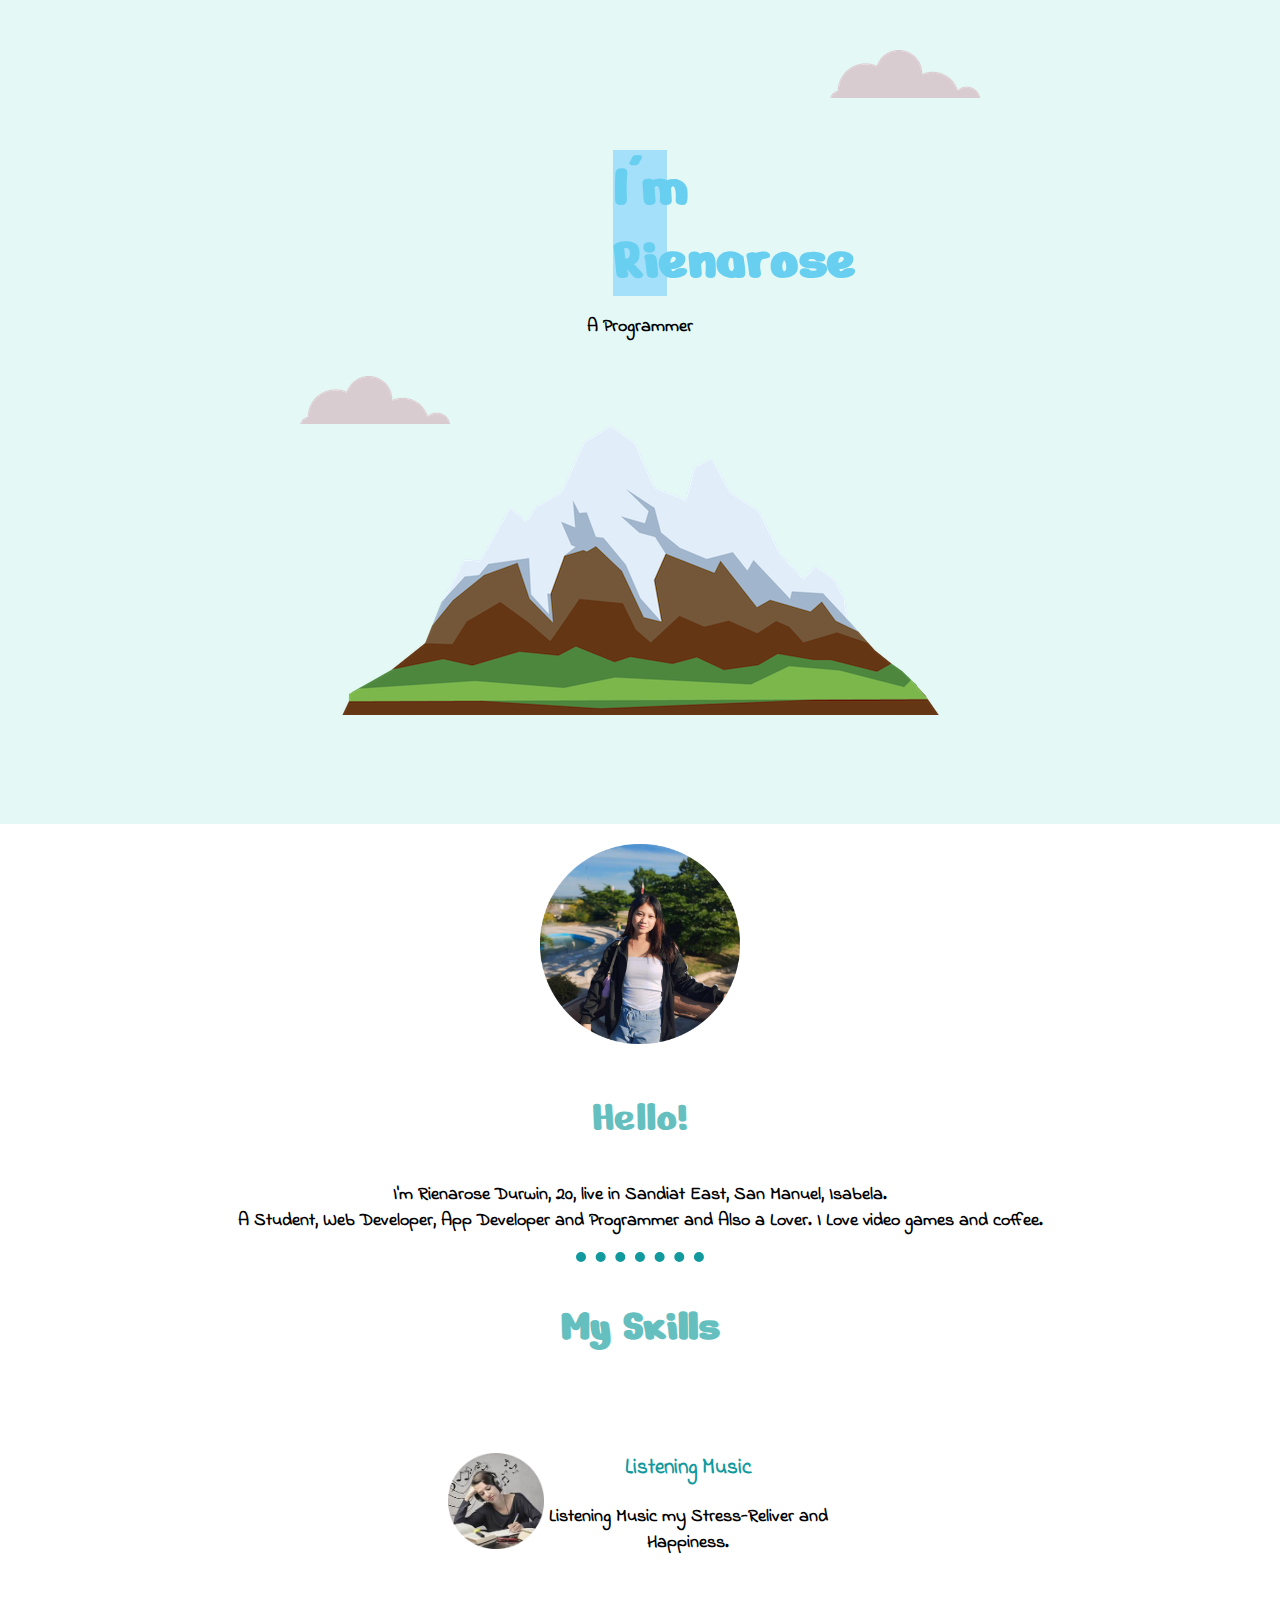
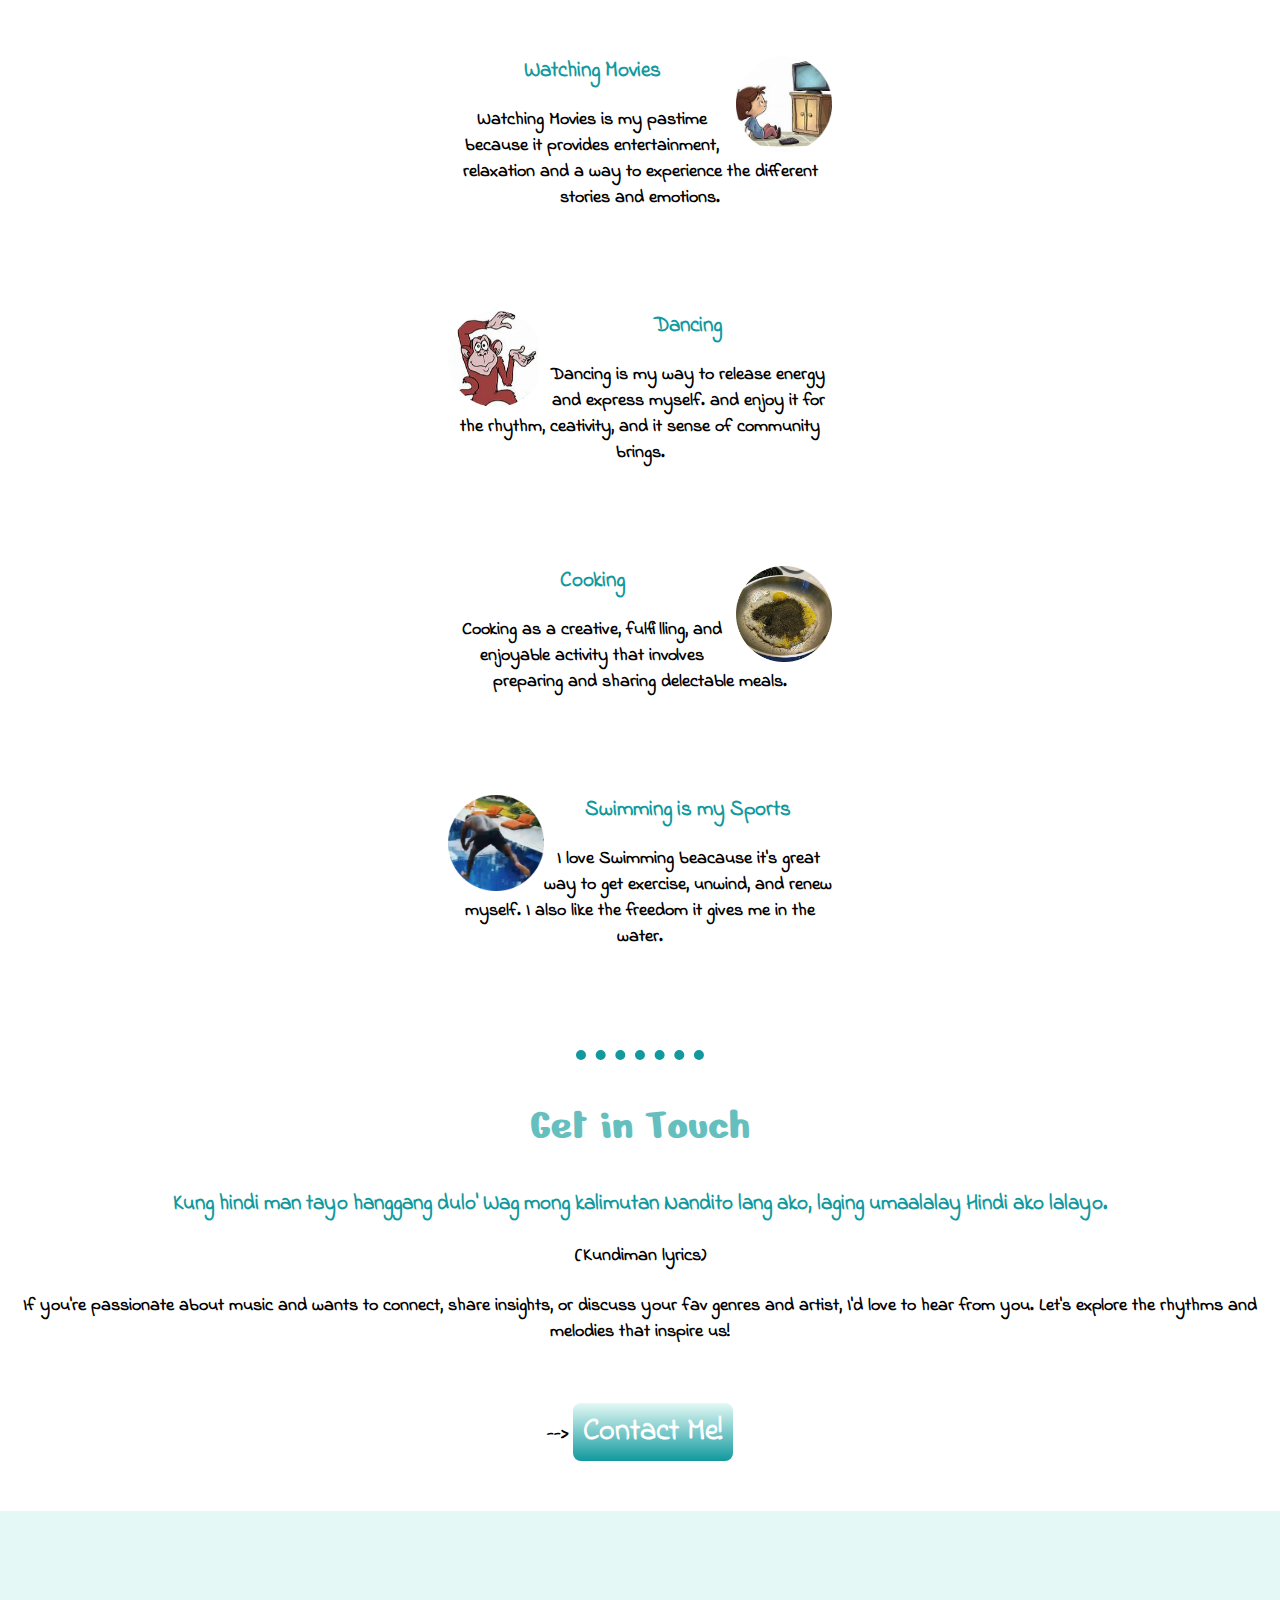
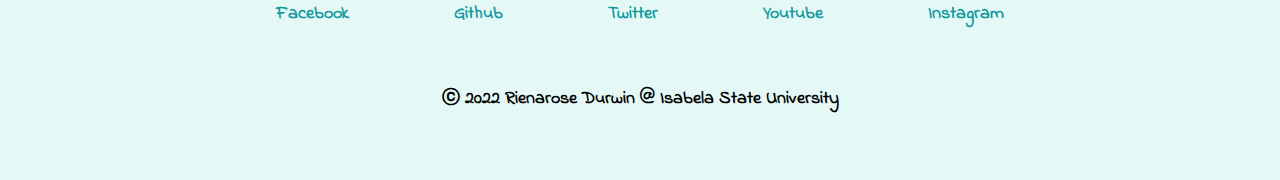
<file: index.html>
<!DOCTYPE html>
<html lang="en">
<head>
    <meta charset="UTF-8">
    <meta http-equiv="X-UA-Compatible" content="IE=edge">
    <meta name="viewport" content="width=device-width, initial-scale=1.0">
    <link rel="icon" href="image/mountain.png">
    <link rel="stylesheet" href="css/style.css">
    <link rel="stylesheet" href="kulit.html">
    <link rel="preconnect" href="https://fonts.googleapis.com">
    <link rel="preconnect" href="https://fonts.gstatic.com" crossorigin>
    <link href="https://fonts.googleapis.com/css2?family=Indie+Flower&display=swap" rel="stylesheet">
    <link rel="preconnect" href="https://fonts.googleapis.com">
    <link rel="preconnect" href="https://fonts.gstatic.com" crossorigin>
    <link href="https://fonts.googleapis.com/css2?family=Indie+Flower&family=Nerko+One&display=swap" rel="stylesheet">
    
    <title>My Website </title>
</head>
<body>
    <div class="top-container">
        <img class="top-cloud" src="image/cloud.png" alt="">

        <h1> I'm Rienarose </h1>
        <p> <b> A Programmer <b> </p>

        <img class="bottom-cloud" src="image/cloud.png" alt="">
        <img src="image/mountain.png" alt="">
    </div>    
      
    <div class="middle-container">
        <div class="profile">
            <img class= "proff" src="image/rose.png" alt="">
        <h2> Hello! </h2>
        <p> I'm Rienarose Durwin, 20, live in Sandiat East, San Manuel, Isabela. <br>A Student, Web Developer, App Developer and Programmer and Also a Lover. I Love video games and coffee. </p>
        </div>
    </div>
 <hr>
    <div class="skills"></div>
    <h2><b> My Skills </b></h2>
    
    <div class="skill-row">
            <img class= "skillImage1" src="image/music.png" alt="">
             <h3>Listening Music</h3>
             <p> Listening Music my Stress-Reliver and Happiness. </p>
        </div>
    
        <div class="skill-row">
            <img class= "skillImage2" src="image/watching.png" alt="">
            <h3> <b>Watching Movies</b> </h3>
        <p> Watching Movies is my pastime because it provides  entertainment, relaxation and a way to experience the different stories and emotions. </p>
          </div>
    </div>

    <div class="skill-row">
        <img class= "skillImage1" src="image/dancing.png" alt="">
         <h3>Dancing</h3>
         <p> Dancing is my way to release energy and express myself. and enjoy it for the rhythm, ceativity, and it sense of community brings.  </p>
    </div>
    <div class="skill-row">
        <img class= "skillImage2" src="image/egg.png" alt="">
        <h3> <b>Cooking</b> </h3>
    <p> Cooking as a creative, fulfilling, and enjoyable activity that involves preparing and sharing delectable meals.  </p>
      </div>
</div>
    
    <div class="skill-row">
        <img class= "skillImage1" src="image/swim.png" alt="">
         <h3>Swimming is my Sports</h3>
         <p> I love Swimming beacause it's great way to get exercise, unwind, and renew myself. I also like the freedom it gives me in the water. </p>
    </div>

    <hr>


    <div class="contact-me">
        
        <h2> Get in Touch </h2>
        <h3> Kung hindi man tayo hanggang dulo'
            Wag mong kalimutan
            Nandito lang ako, laging umaalalay
            Hindi ako lalayo.
         </h3>
         <h4><b>(Kundiman lyrics)</b></h4>
        <p> If you're passionate about music and wants to connect, share insights, or discuss your fav genres and artist, I'd love to hear from you. Let's explore the rhythms and melodies that inspire us! </p> -->
       <a href="notweb.html" class="button">   Contact Me!  </a>
        </div>
       
        <div class="bottom-container">
            <a class="footer-link" href="notweb.html"> Facebook </a>
            <a class="footer-link" href="notweb.html"> Github </a>
            <a class="footer-link" href="notweb.html"> Twitter </a>
            <a class="footer-link" href="notweb.html"> Youtube </a>
            <a class="footer-link" href="notweb.html"> Instagram </a>
           <p class="RAYAJ"> ⓒ 2022 Rienarose Durwin @ Isabela State University</p> 
         </div>
       
    
    </div>

</body>
</html>
</file>
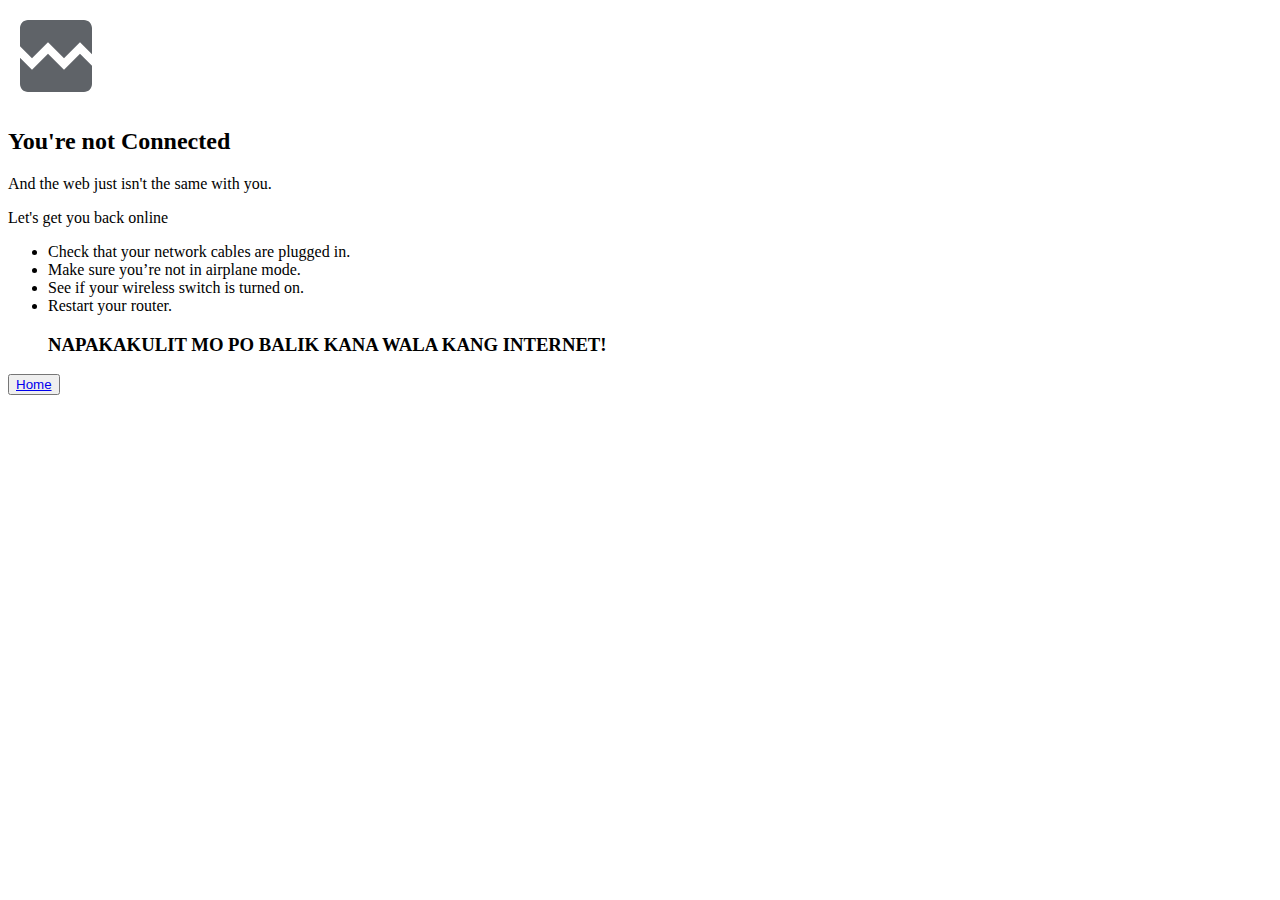
<file: kulit.html>
<!DOCTYPE html>
<html lang="en">
<head>
    <meta charset="UTF-8">
    <meta http-equiv="X-UA-Compatible" content="IE=edge">
    <meta name="viewport" content="width=device-width, initial-scale=1.0">
    <title>You’re not Connected</title>
    <link rel="stylesheet" href="css/stylee.css">
</head>
<body>
    <img class= "skillImage1" src="image/broken.png" alt="">
    <h2  Class= "header"> You're not Connected </h2>
    <p Class = TText>And the web just isn't the same with you. </p>
    <p Class = TText>Let's get you back online </p>
    <ul Class = TText>
        <li>Check that your network cables are plugged in.</li>
        <li>Make sure you’re not in airplane mode.</li>
        <li>See if your wireless switch is turned on.</li>
        <li>Restart your router.</li>
        <h3> NAPAKAKULIT MO PO BALIK KANA WALA KANG INTERNET! </h3>
    </ul>
    <button> <a href="index.html"> Home </a></button>
    
</body>
</html>
</file>
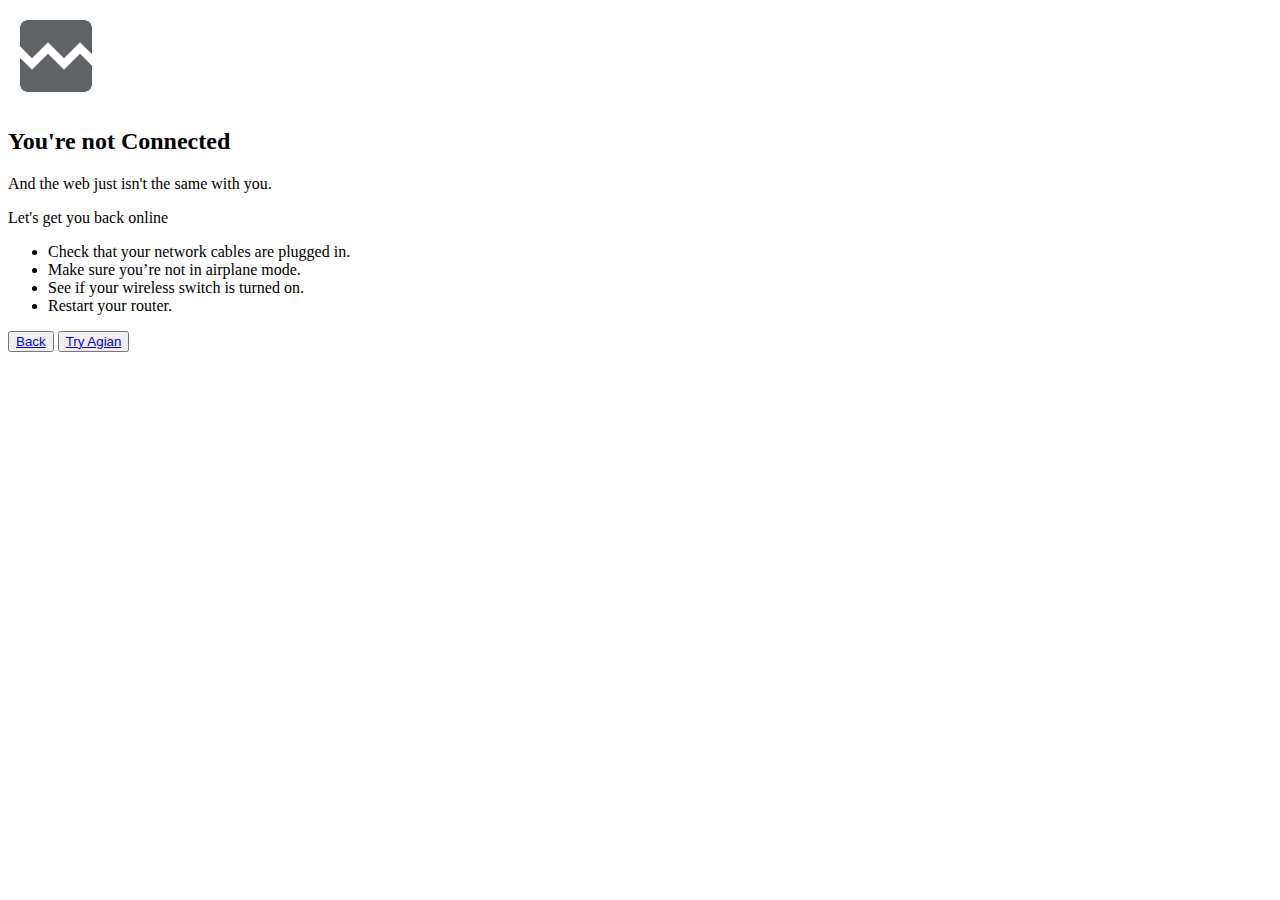
<file: notweb.html>
<!DOCTYPE html>
<html lang="en">
<head>
    <meta charset="UTF-8">
    <meta http-equiv="X-UA-Compatible" content="IE=edge">
    <meta name="viewport" content="width=device-width, initial-scale=1.0">
    <title>You’re not Connected</title>
    <link rel="stylesheet" href="css/stylee.css">
</head>
<body>
    <img class= "skillImage1" src="image/broken.png" alt="">
    <h2 Class= "header"> You're not Connected </h2>
    <p Class = TText>And the web just isn't the same with you. </p>
    <p Class = TText>Let's get you back online </p>
    <ul Class = TText>
        <li>Check that your network cables are plugged in.</li>
        <li>Make sure you’re not in airplane mode.</li>
        <li>See if your wireless switch is turned on.</li>
        <li>Restart your router.</li>
    </ul>
    <button> <a href="index.html"> Back </a></button>
    <button> <a href="kulit.html"> Try Agian </a></button>
</body>
</html>
</file>
<file: css/style.css>
body {

    margin: 0;
    text-align: center;
    font-family: Indie Flower, sans-serif;
    background-size: 50;
    font-size: large;
}

h1 {
    margin-top: 0;
    width: 5%;
    margin: 50px auto 0 auto;
    font-family: Nerko One ;
    font-size: 60px;
    color:rgb(104, 207, 241);
    background-color: rgb(164, 224, 250);
    background-size: contains;
}
h2 {
    color: #66bfbf;
    font-family: Nerko One;
    font-size: 2.5em;
    font-weight: normal;

}
h3 {
    color: #11999e;
    font-family: Indie Flower, sans-serif;
}
p {
    text-align: center;
    font-size: large;
}

hr {
    border-style: dotted none none;
    border-width: 10px;
    width: 10%;
    color: #11999e;
}
.skill-row {
    width: 30%;
    margin: 100px auto 100px auto;
    font-size: large;
}

.top-container {
    background-color: #E4F9F5;
    position: relative;
    padding: 100px;
    font-family: Indie Flower, sans-serif;
}
.bottom-container {
    background-color: #E4F9F5;
    text-align: center;
    padding: 50px;

}
.footer-link {
    padding: 40px 50px;
    display: inline-block;
    text-decoration: none;
    color: #11999e;
    margin-bottom: auto;

}
.top-cloud {
    position: absolute;
    right: 300px;
    top: 50px;
}
.bottom-cloud {
    position: absolute;
    left: 300px;
    bottom: 400px;
}
.skillImage1 {
    width: 25%;
    float: left;
     gap: 30px;
}
.skillImage2 {
    width: 25%;
    float: right;
    gap: 30px;

}

.proff {
    margin-top: 20px;
    width: 200px;
}

.RAYAJ {
    color: black;
}

.button {
   background-color: #11999e;
   background-image: linear-gradient(#E4F9F5,#11999e);
   color: white;
   text-align: center;
   display: inline-block;
   font-size: 30px;
   border-radius: 8px;
   margin: 40px auto 50px auto;
   box-shadow: none;
   text-decoration: none;
   border: 100px;
   padding: 7px 10px;
}
</file>
<file: css/stylee.css>
body{
    margin: center ;
}
</file>
